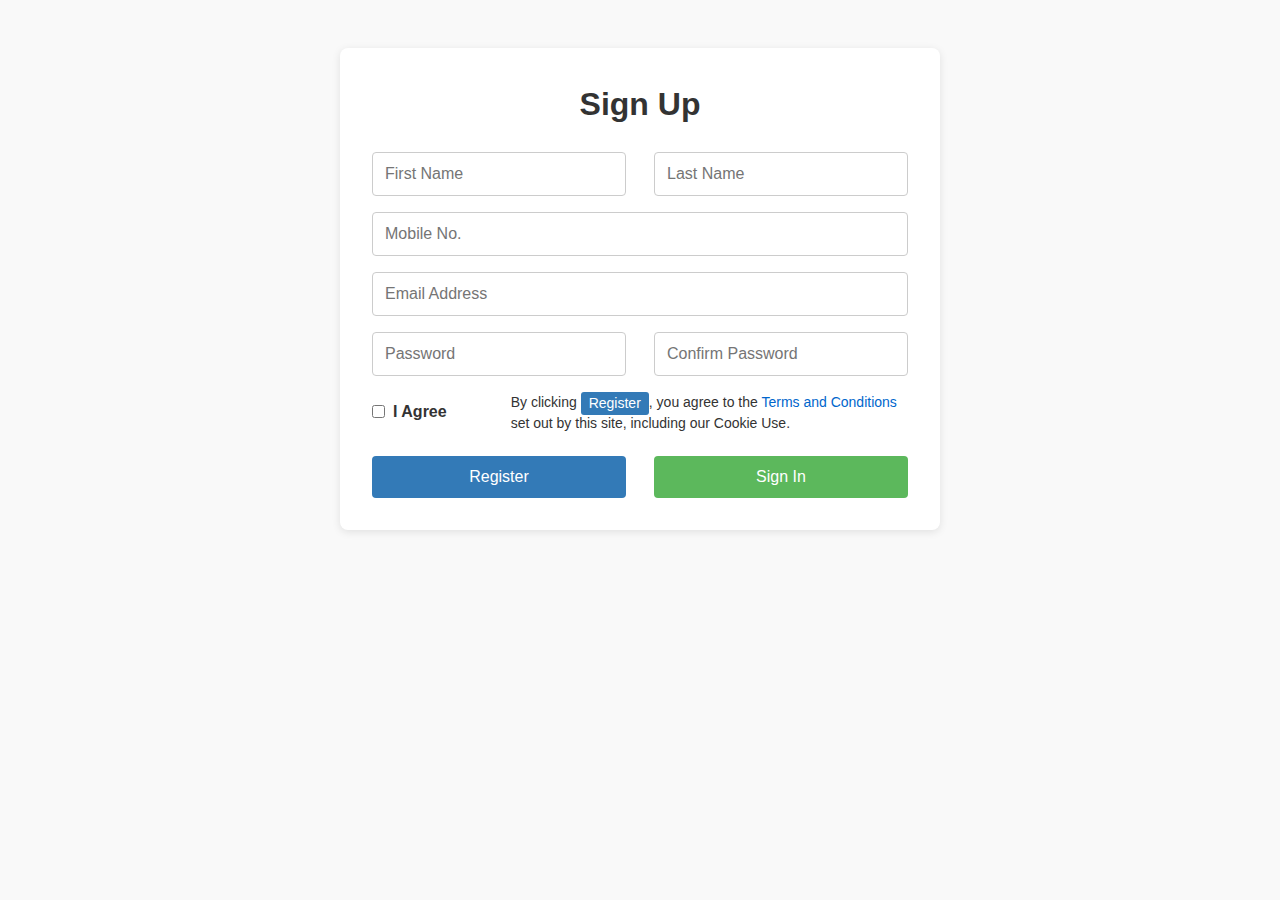
<file: Assignments/hw1/index.html>
<!DOCTYPE html>
<html lang="en">
<head>
  <meta charset="UTF-8">
  <meta name="viewport" content="width=device-width,initial-scale=1.0">
  <title>Sign Up</title>
  <link rel="stylesheet" href="style.css">
</head>
<body>

  <main class="signup-container">
    <h1>Sign Up</h1>
    <form action="#" method="post" class="signup-form">

      <div class="form-row">
        <div class="form-group">
          <label for="first-name" class="visually-hidden">First Name</label>
          <input type="text" id="first-name" name="first-name" placeholder="First Name" required>
        </div>
        <div class="form-group">
          <label for="last-name" class="visually-hidden">Last Name</label>
          <input type="text" id="last-name" name="last-name" placeholder="Last Name" required>
        </div>
      </div>

      <div class="form-row">
        <div class="form-group full-width">
          <label for="mobile" class="visually-hidden">Mobile No.</label>
          <input type="tel" id="mobile" name="mobile" placeholder="Mobile No." required>
        </div>
      </div>

      <div class="form-row">
        <div class="form-group full-width">
          <label for="email" class="visually-hidden">Email Address</label>
          <input type="email" id="email" name="email" placeholder="Email Address" required>
        </div>
      </div>

      <div class="form-row">
        <div class="form-group">
          <label for="password" class="visually-hidden">Password</label>
          <input type="password" id="password" name="password" placeholder="Password" required>
        </div>
        <div class="form-group">
          <label for="confirm-password" class="visually-hidden">Confirm Password</label>
          <input type="password" id="confirm-password" name="confirm-password" placeholder="Confirm Password" required>
        </div>
      </div>

      <div class="form-terms">
        <label class="agree-label">
          <input type="checkbox" name="agree" required>
          <b>I Agree</b>
        </label>
        <p class="terms-text">
          By clicking <span class="term-register">Register</span>, you agree to the
          <a href="#">Terms and Conditions</a> set out by this site, including our Cookie Use.
        </p>
      </div>

      <div class="form-actions">
        <button type="submit" class="btn btn-register">Register</button>
        <button type="button" class="btn btn-signin">Sign In</button>
      </div>

    </form>
  </main>

</body>
</html>
</file>
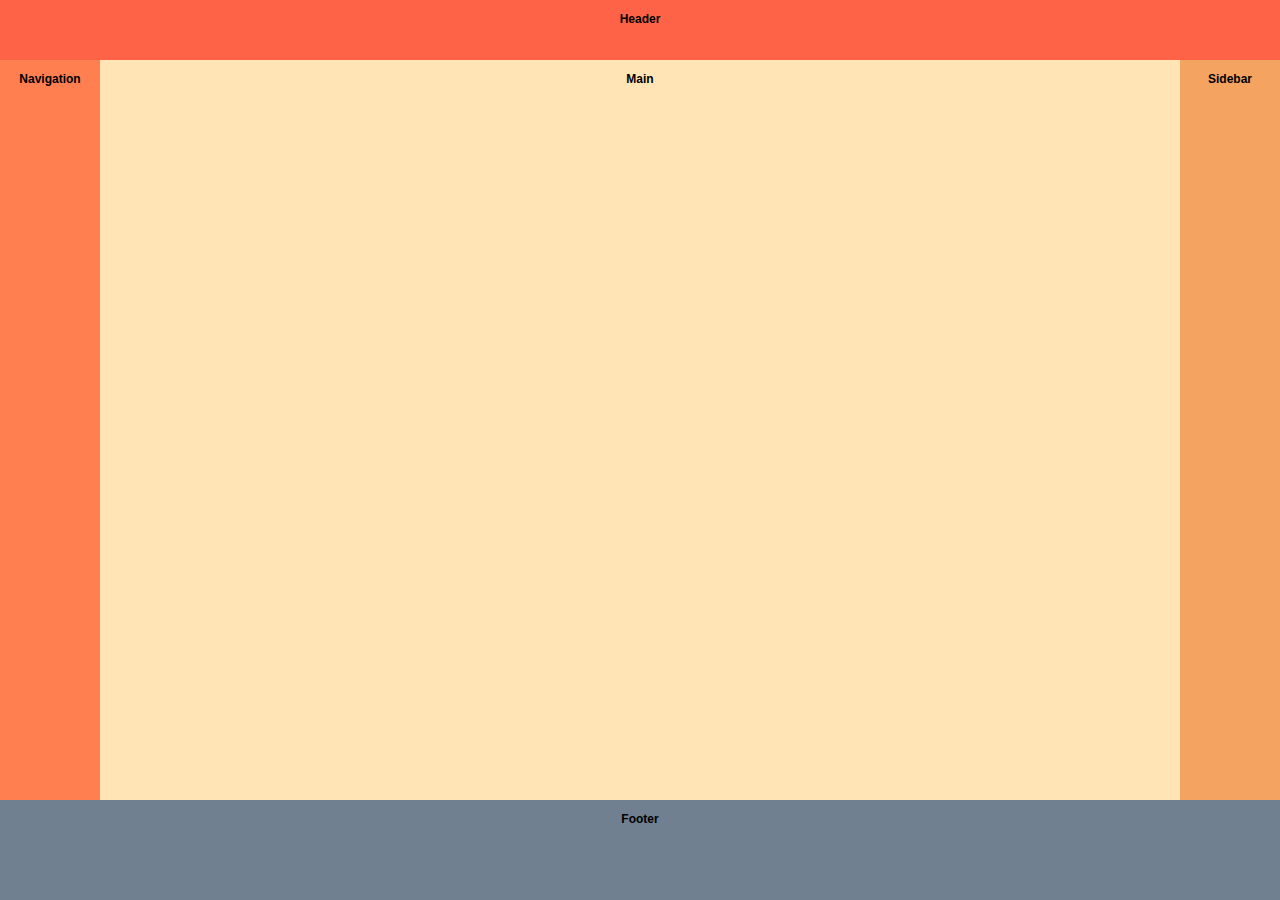
<file: Assignments/hw2/index.html>
<!DOCTYPE html>
<html>
  <head>
    <meta charset="UTF-8" />
    <meta
      name="viewport"
      content="width=device-width, initial-scale=1.0" />
    <link rel="stylesheet" href="./style.css"></link>
  </head>
  <body>
    <header>Header</header>
    <div>
      <nav>Navigation</nav>
      <main>Main</main>
      <aside>Sidebar</aside>
    </div>
    <footer>Footer</footer>
  </body>
</html>
</file>
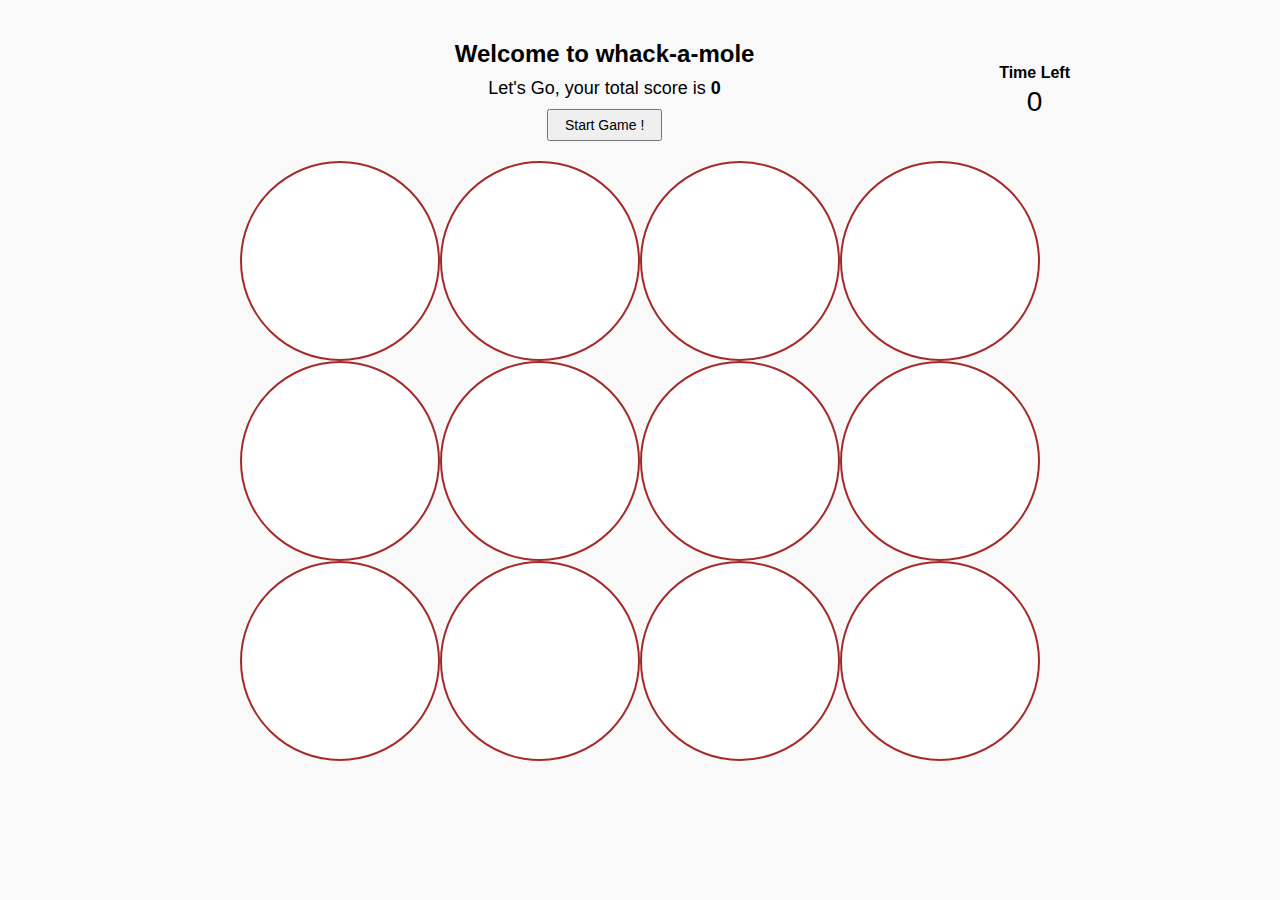
<file: Projects/proj1/index.html>
<!DOCTYPE html>
<html>
<head>
  <meta charset="UTF-8">
  <meta name="viewport" content="width=device-width, initial-scale=1.0">
  <title>Whac-a-Mole</title>
  <link rel="stylesheet" href="style.css">
</head>
<body>
  <div id="app">
    <header>
      <div id="header-left">
        <h1><b>Welcome to whack-a-mole</b></h1>
        <p id="score-text">Let's Go, your total score is <b><span id="score">0</span></b></p>
        <button id="start-button">Start Game !</button>
      </div>
      <div id="timer-container">
        <p>Time Left</p>
        <p id="timer">0</p>
      </div>
    </header>

    <main>
      <div id="board"></div>
    </main>
  </div>

  <script src="app.js"></script>
</body>
</html>
</file>
<file: Assignments/hw1/style.css>
*,
*::before,
*::after {
  box-sizing: border-box;
  margin: 0;
  padding: 0;
}

body {
  font-family: Arial, sans-serif;
  line-height: 1.5;
  background: #f9f9f9;
  color: #333;
  padding: 1rem;
}

.visually-hidden {
  position: absolute;
  width: 1px;
  height: 1px;
  clip: rect(1px,1px,1px,1px);
  overflow: hidden;
  white-space: nowrap;
}

.signup-container {
  max-width: 600px;
  margin: 2rem auto;
  background: #fff;
  padding: 2rem;
  border-radius: 8px;
  box-shadow: 0 2px 8px rgba(0,0,0,0.1);
}

.signup-container h1 {
  text-align: center;
  margin-bottom: 1.5rem;
}

.signup-form .form-row {
  display: flex;
  flex-wrap: wrap;
  gap: 1.75rem;
  margin-bottom: 1rem;
}

.form-group {
  flex: 1;
  min-width: 120px;
}

.full-width {
  width: 100%;
}

.signup-form input[type="text"],
.signup-form input[type="tel"],
.signup-form input[type="email"],
.signup-form input[type="password"] {
  width: 100%;
  padding: 0.75rem;
  border: 1px solid #ccc;
  border-radius: 4px;
  font-size: 1rem;
  transition: border-color 0.2s, box-shadow 0.2s;
}

.signup-form input:focus {
  outline: none;
  border-color: #337ab7;
  box-shadow: 0 0 0 2px rgba(51,122,183,0.2);
}

.form-terms {
  display: flex;
  align-items: center;
  gap: 4rem;
  margin-bottom: 1.5rem;
}

.agree-label {
  display: flex;
  align-items: center;
  gap: 0.5rem;
  white-space: nowrap;
}

.terms-text {
  margin: 0;
  font-size: 0.875rem;
  line-height: 1.2;
}

.term-register {
  display: inline-block;
  background-color: #337ab7;
  color: #fff;
  padding: 0.2rem 0.5rem;
  border-radius: 3px;
  font-size: 0.875rem;
  vertical-align: middle;
}

.form-terms a {
  color: #0066cc;
  text-decoration: none;
}

.form-terms a:hover {
  text-decoration: underline;
}

.form-actions {
  display: flex;
  gap: 1.75rem;
}

.btn {
  flex: 1;
  padding: 0.75rem;
  font-size: 1rem;
  border: none;
  border-radius: 4px;
  cursor: pointer;
}

.btn-register {
  background-color: #337ab7;
  color: #fff;
}

.btn-signin {
  background-color: #5cb85c;
  color: #fff;
}

.btn:hover {
  opacity: 0.9;
}

@media (max-width: 480px) {
  .signup-form .form-row {
    flex-direction: column;
  }

  .form-actions {
    flex-direction: column;
  }
}
</file>
<file: Assignments/hw2/style.css>
html, body {
  height: 100%;
  margin: 0;
}

body {
  font-family: sans-serif;
  font-size: 12px;
  font-weight: bold;
  text-align: center;
  display: flex;
  flex-direction: column;
}

* {
  box-sizing: border-box;
}

header,
nav,
main,
aside,
footer {
  padding: 12px;
}

header {
  background-color: tomato;
  height: 60px;
  flex: 0 0 60px;   
}

body > div {
  display: flex;
  flex: 1 1 auto;
  min-height: 0;
  }

nav {
  background-color: coral;
  width: 100px;
  flex: 0 0 100px; 
}

main {
  background-color: moccasin;
  flex: 1 1 auto;
  overflow: auto;
}

aside {
  background-color: sandybrown;
  width: 100px;
  flex: 0 0 100px;
}

footer {
  background-color: slategray;
  height: 100px;
  flex: 0 0 100px;
}
</file>
<file: Projects/proj1/style.css>
* {
    box-sizing: border-box;
    margin: 0;
    padding: 0;
  }
  
  body {
    font-family: sans-serif;
    background: #f9f9f9;
  }
  #app {
    max-width: 900px;
    margin: 40px auto;
    padding: 0 20px;
  }
  
  header {
    display: flex;
    justify-content: space-between;
    align-items: center;
    margin-bottom: 20px;
  }
  #header-left {
    flex: 1;
    text-align: center;
  }
  #header-left h1 {
    font-size: 24px;
    margin-bottom: 10px;
  }
  #score-text {
    font-size: 18px;
    margin-bottom: 10px;
  }
  #start-button {
    padding: 6px 16px;
    font-size: 14px;
    cursor: pointer;
  }
  #timer-container {
    text-align: center;
  }
  #timer-container p:first-child {
    font-weight: bold;
    margin-bottom: 4px;
  }
  #timer {
    font-size: 28px;
  }
  
  #board {
    display: grid;
    grid-template-columns: repeat(4, 200px);
    justify-content: center;
  }
  
  .hole {
    width: 200px;
    height: 200px;
    border: 2px solid brown;
    border-radius: 50%;
    position: relative;
    overflow: hidden;
    background: white;
  }
  .hole img {
    position: absolute;
    top: 0; left: 0;
    width: 100%; height: 100%;
    object-fit: cover;
    visibility: hidden;
  }
  .hole img.visible {
    visibility: visible;
  }
</file>
